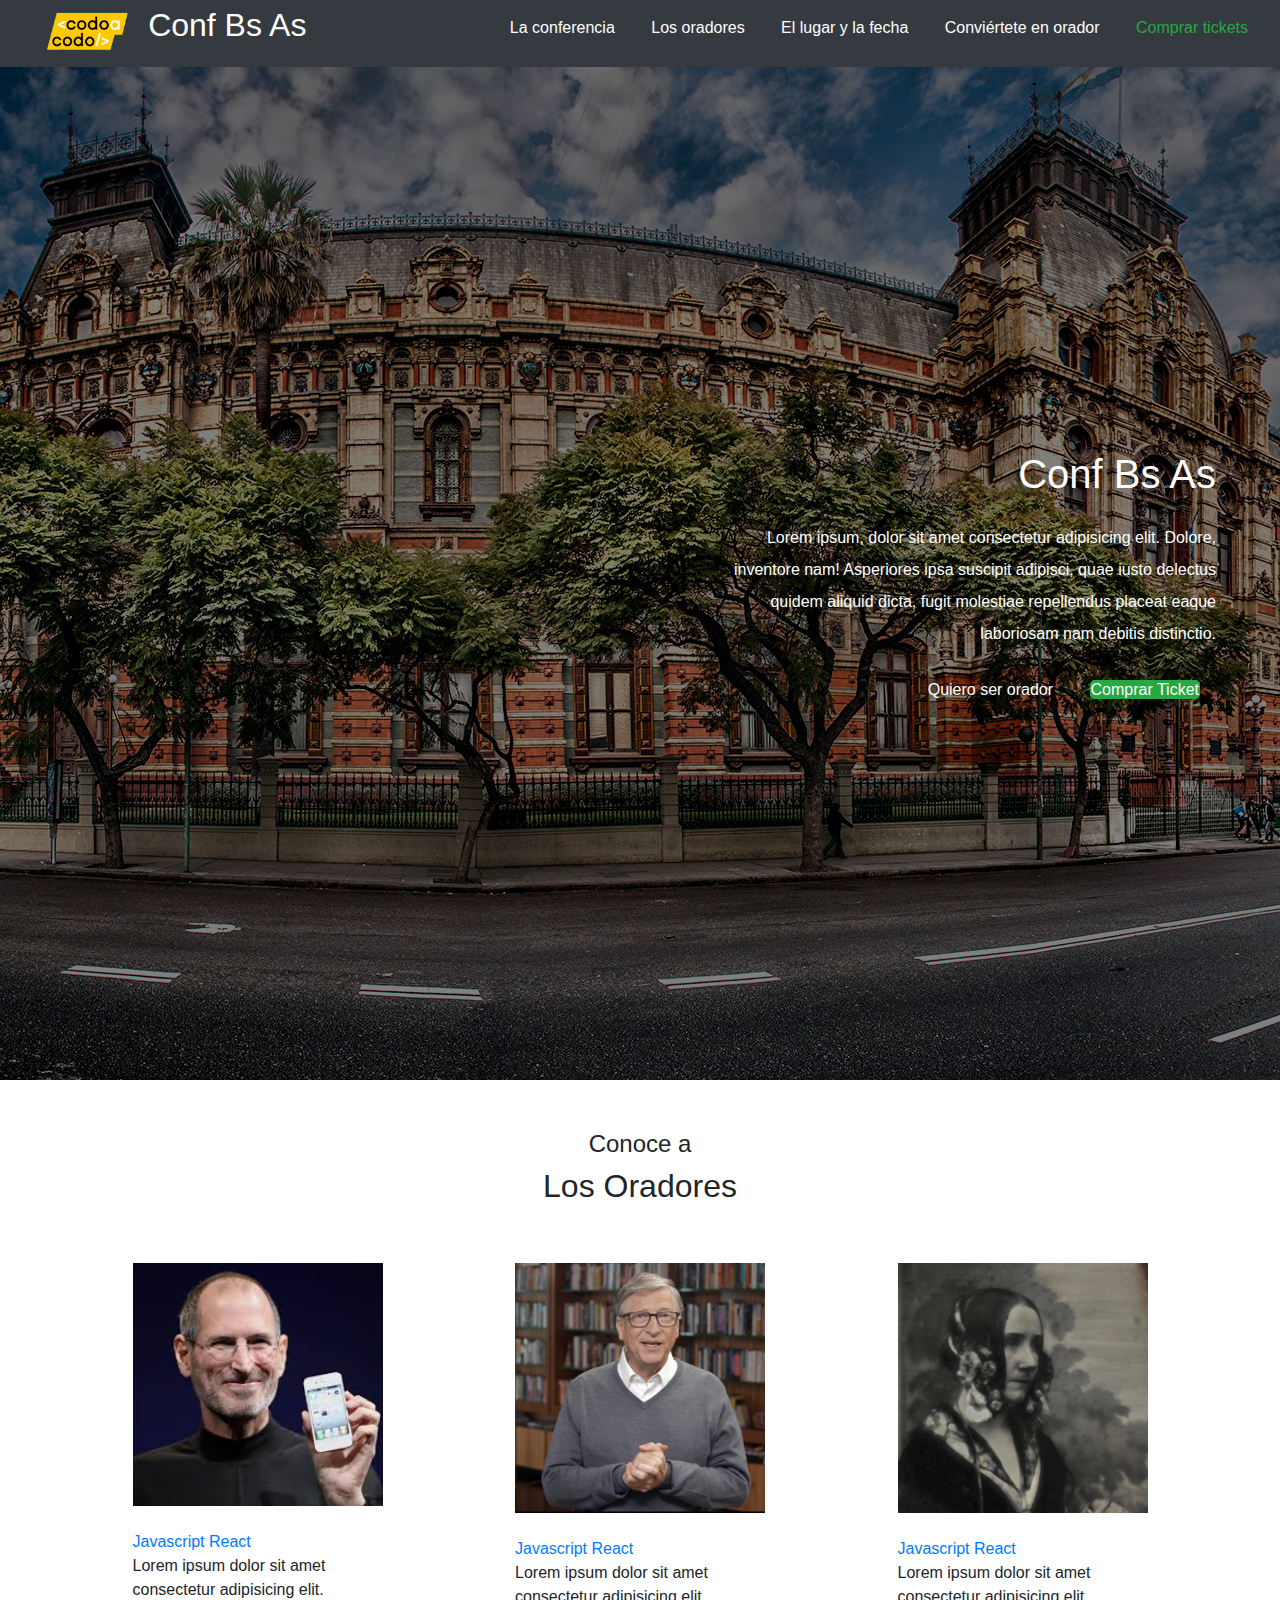
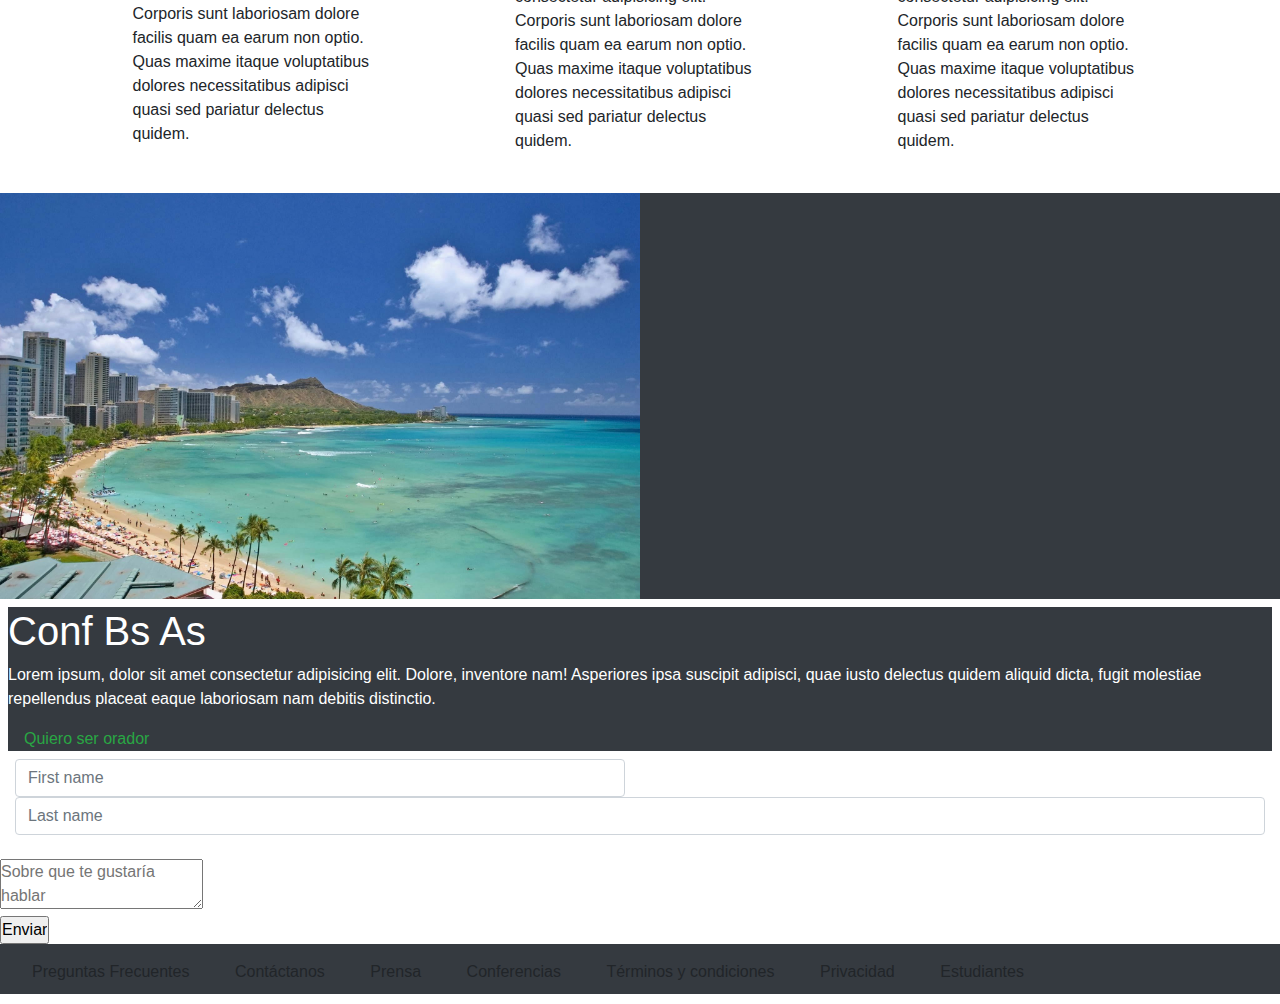
<file: codo-a-codo.github.io/index.html>
<!DOCTYPE html>
<html lang="en">
  <head>
    <meta charset="UTF-8" />
    <meta name="viewport" content="width=device-width, initial-scale=1.0" />
    <link rel="stylesheet" href="./CSS/estilo.css" />
    <link rel="stylesheet" href="https://cdn.jsdelivr.net/npm/bootstrap@4.0.0/dist/css/bootstrap.min.css" integrity="sha384-Gn5384xqQ1aoWXA+058RXPxPg6fy4IWvTNh0E263XmFcJlSAwiGgFAW/dAiS6JXm" crossorigin="anonymous">
    <link rel="shortcut icon" href="/imagenes/img/favicon.ico" type="image/x-icon">
    <title>Tp Codo a Codo</title>
  </head>

  <body>
    <header>
      <div class="logo">
        <img src="./imagenes/img/logo.png" alt="Codo a Codo logo" />
        <h2>Conf Bs As</h2>
      </div>

      <nav>
        <a href="#">La conferencia</a>
        <a href="#oradores">Los oradores</a>
        <a href="#lugar">El lugar y la fecha</a>
        <a href="#form-orador">Conviértete en orador</a>
        <a class="ticket" href="./pages/ticket.html">Comprar tickets</a>
      </nav>
    </header>

    <main>
      <section class="principal">
        <img src="./imagenes/img/ba1.jpg" alt="Palacio de las Aguas" />
        <div class="content-principal">
          <h1>Conf Bs As</h1>
          <p>
            Lorem ipsum, dolor sit amet consectetur adipisicing elit. Dolore,
            inventore nam! Asperiores ipsa suscipit adipisci, quae iusto
            delectus quidem aliquid dicta, fugit molestiae repellendus placeat
            eaque laboriosam nam debitis distinctio.
          </p>
          <a href="#form-orador">Quiero ser orador</a>
          <a class="btn-color" href="./pages/ticket.html">Comprar Ticket</a>
        </div>
      </section>

    </main>


    <div class="grid-content">
      <div class="item-1">
        <div class="title">
          <h4>Conoce a</h4>
          <h2>Los Oradores</h2>
        </div>
        <div class="content-card">
          <div class="card-1">
            <img src="./imagenes/img/steve.jpg" alt="" />
            <a href="https://es.wikipedia.org/wiki/JavaScript">Javascript</a>
            <a href="https://es.react.dev/">React</a>
            <p>
              Lorem ipsum dolor sit amet consectetur adipisicing elit. Corporis
              sunt laboriosam dolore facilis quam ea earum non optio. Quas
              maxime itaque voluptatibus dolores necessitatibus adipisci quasi
              sed pariatur delectus quidem.
            </p>
          </div>
          <div class="card-2">
            <img src="./imagenes/img/bill.jpg" alt="" />
            <a href="https://es.wikipedia.org/wiki/JavaScript">Javascript</a>
            <a href="https://es.react.dev/">React</a>
            <p>
              Lorem ipsum dolor sit amet consectetur adipisicing elit. Corporis
              sunt laboriosam dolore facilis quam ea earum non optio. Quas
              maxime itaque voluptatibus dolores necessitatibus adipisci quasi
              sed pariatur delectus quidem.
            </p>
          </div>
          <div class="card-3">
            <img src="./imagenes/img/ada.jpeg" alt="" />
            <a href="https://es.wikipedia.org/wiki/JavaScript">Javascript</a>
            <a href="https://es.react.dev/">React</a>
            <p>
              Lorem ipsum dolor sit amet consectetur adipisicing elit. Corporis
              sunt laboriosam dolore facilis quam ea earum non optio. Quas
              maxime itaque voluptatibus dolores necessitatibus adipisci quasi
              sed pariatur delectus quidem.
            </p>
          </div>
        </div>

        <div class="item-2">
          <img src="./imagenes/img/honolulu.jpg" alt="">
      </div>




        <div class="item-3">
          <div class=".col-md-6"></div>
            <h1>Conf Bs As</h1>
            <p>Lorem ipsum, dolor sit amet consectetur adipisicing elit. Dolore,
              inventore nam! Asperiores ipsa suscipit adipisci, quae iusto
              delectus quidem aliquid dicta, fugit molestiae repellendus placeat
              eaque laboriosam nam debitis distinctio.
            </p>
            <a class="btn-color" href="#form-orador">Quiero ser orador</a>
        </div>







      <div class="item-4">
        <form>
          <div class="">
            <div class="col-6">
              <input type="text" class="form-control" placeholder="First name">
            </div>
            <div class="col">
              <input type="text" class="form-control" placeholder="Last name">
            </div>
            <br>
            <textarea name="" placeholder="Sobre que te gustaría hablar"></textarea>
            <br>
            <input  type="submit" value="Enviar">
          </div>
        </form>
       
       
        <footer>
          <div class="footer2">
            <a class="footer3">Preguntas Frecuentes</a>
            <a class="footer3">Contáctanos</a>
            <a class="footer3">Prensa</a>
            <a class="footer3">Conferencias</a>
            <a class="footer3">Términos y condiciones</a>
            <a class="footer3">Privacidad</a>
            <a class="footer3">Estudiantes</a>
          </div>
        </footer>

            
       
  </body>
</html>
</file>
<file: codo-a-codo.github.io/CSS/estilo.css>
:root{
    --bgcolor: #353A40;
    --textcolor: white;
    --bgbtn: #29A744;
           

}

*{
    padding: 0;
    margin: 0;
    box-sizing: border-box;
    font-family: Arial, Helvetica, sans-serif;
}

header{
    background-color: var(--bgcolor);
    height: 4.2em;
    color: var(--textcolor);
    position: fixed;
    top: 0;
    z-index: 100;
    width: 100%;
    .logo {
        display: inline-block;
        margin-left: 2em;
        & img{
            height: 4em;
            vertical-align: middle;
        }
        & h2{
            display: inline-block;
        }
    }
    & nav{
        float: right ;
        padding: 1em;
        & a {
        text-decoration: none;
        color: var(--textcolor);
        margin: 0 1em;
        }
        .ticket{
            color:var(--bgbtn);
                }
    }

}

main{
    .principal{
        position: relative;
        & img {
            filter:brightness(0.5);
        }
        .content-principal{
            position: absolute;
            top: 50vh;
            color: var(--textcolor);
            text-align: right;
            right: 4em;
            width: 40%;
            line-height: 2em;

            & p {
                margin: 1.5em 0;
            }
            & a {
                border: 1 px solid var(--textcolor);
                border-radius: 5px ;
                text-decoration: none;
                color: var(--textcolor);
                padding: 15 px 20px;
                margin: 0 1em;

            }
            .btn-color{
                text-wrap:nowrap;
                background-color: var(--bgbtn);
                border: 1px solid var(--bgbtn);
            }
        }
    }

}

.grid-content{
    display: grid;
    grid-template-areas: "orador orador " "paisaje descrip" "formulario formulario";
    grid-template-columns: 50% 50%;
    grid-template-rows: auto;
    
    }

.title{
        text-align: center;
        margin: 50px;
    }

    .item-1{
        grid-area: orador;
        .content-card{
            display:flex;
            flex-flow: row wrap;
            justify-content:space-evenly;
            & div[class^="card"]{
                width: 250px;
                & img{
                    width: 100%;
                    padding-top: 0.5em;
                    padding-bottom: 1.5em;
                }

            }
        }
        

    }
    .item-2{
        grid-area: paisaje ;
        margin-top: 1.5em;
        background-color: var(--bgcolor);
        & img{
            width: 50%;
            height: 50%;
        }

    }


    .item-3{
        grid-area: descrip;
        background-color: var(--bgcolor);
        margin-bottom: 1.5rem;
        margin:  0.5rem ;
        color: var(--textcolor); 
        float:right;
         
        & a {
            border: 1 px solid var(--textcolor);
            border-radius: 5px ;
            text-decoration: none;
            color: var(--bgbtn);
            padding: 15 px 20px;
            margin: 0 1em;
            }
        }
    


    


    .item-4{
        grid-area: formulario;
        .form{
            padding: 0 20vw;
            padding-bottom: 1em;
            margin: 1.5em auto;
            position: relative;
                .titulo {            
                display: flex;
                flex-direction: row;
                flex-flow: row wrap;
                margin: 2px 2px;
            
                & p, h4 {
                    text-align: center;
                    padding: 0.5px 0.5px;
    
          
            }
            .enviar{
                width: 51%;
                margin-top: 5px;
                margin-bottom: 5px;
                text-align: center;
                background-color: var(--bgbotton);
                color: var(--textcolor);
                
            }
        }

    }
}


footer{
        position: relative;
        margin-bottom: 10px;
        background-color: var(--bgcolor);
        display:flex;
        flex-direction:row;
        justify-content: center;
        min-height:50px;
        padding-top: 1em;
      
        .footer2{
           width:80%;
           padding: 0 auto 0 auto;
           display:flex;
           flex-direction: row;
           justify-content: space-between;
               & .footer3{
                text-align: center;
                margin-left:2em;
                color: var(--textcolor);
           }
    
        }
    }
</file>
